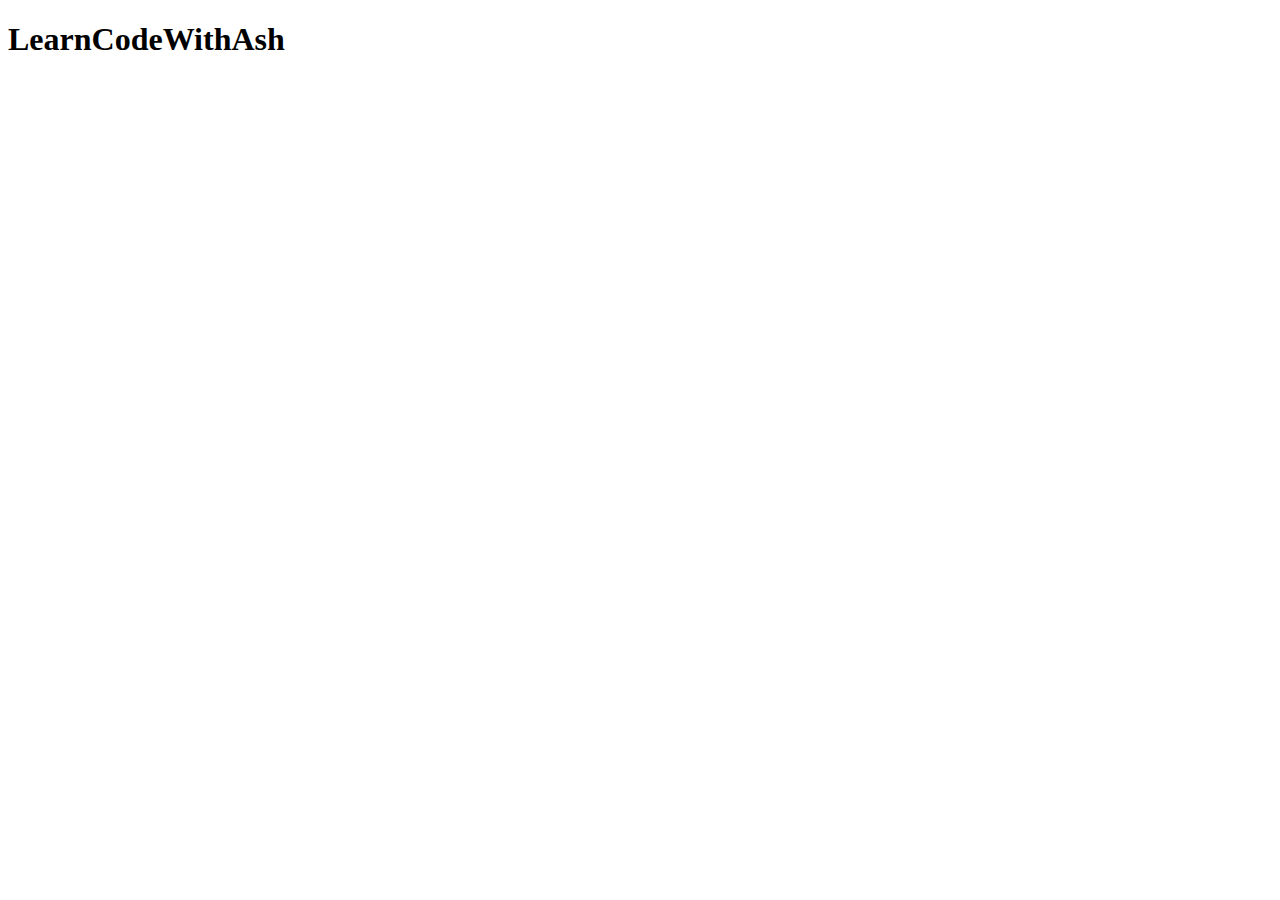
<file: 04-DOM/01-dom/index.html>
<!DOCTYPE html>
<html lang="en">
<head>
    <meta charset="UTF-8">
    <meta http-equiv="X-UA-Compatible" content="IE=edge">
    <meta name="viewport" content="width=device-width, initial-scale=1.0">
    <title>Document</title>
</head>
<body>
    <div>
        <h1 class="title">LearnCodeWithAsh</h1>
        <!-- var title = document.getElementsByTagName("h1")[0].innerHTML; -->
    </div>
</body>
</html>
</file>
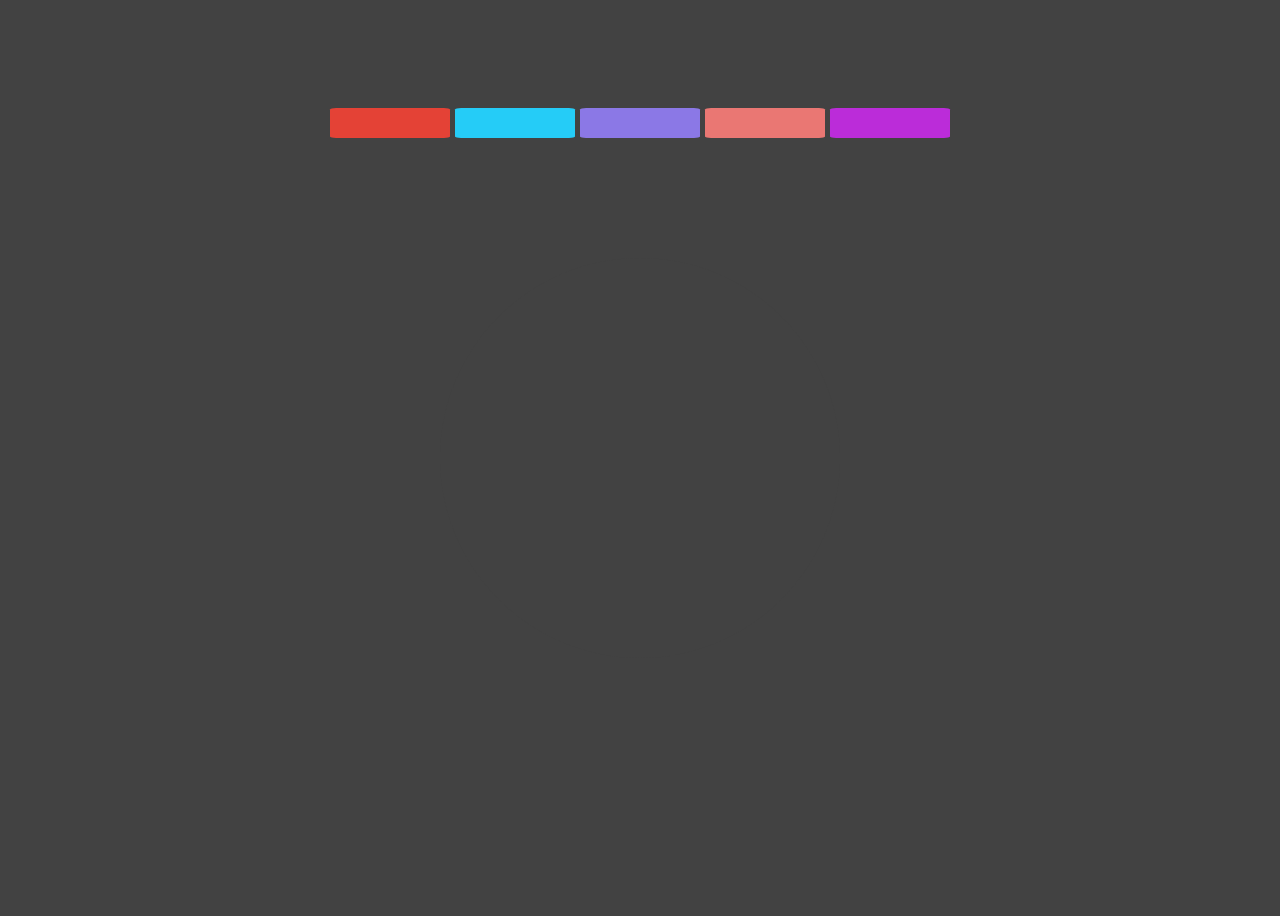
<file: projects/proj2/index.html>
<!DOCTYPE html>
<html lang="en">
  <head>
    <meta charset="UTF-8" />
    <meta name="viewport" content="width=device-width, initial-scale=1.0" />
    <meta http-equiv="X-UA-Compatible" content="ie=edge" />
    <title>LearnCodeOnline</title>
    <link rel="stylesheet" href="./style.css" />
  </head>
  <body>
    <div class="color-hover">
      <div class="color red"></div>
      <div class="color cyan"></div>
      <div class="color violet"></div>
      <div class="color orange"></div>
      <div class="color pink"></div>
    </div>
    <div class="center">
    </div>
    <script src="./script.js"></script>
  </body>
</html>
</file>
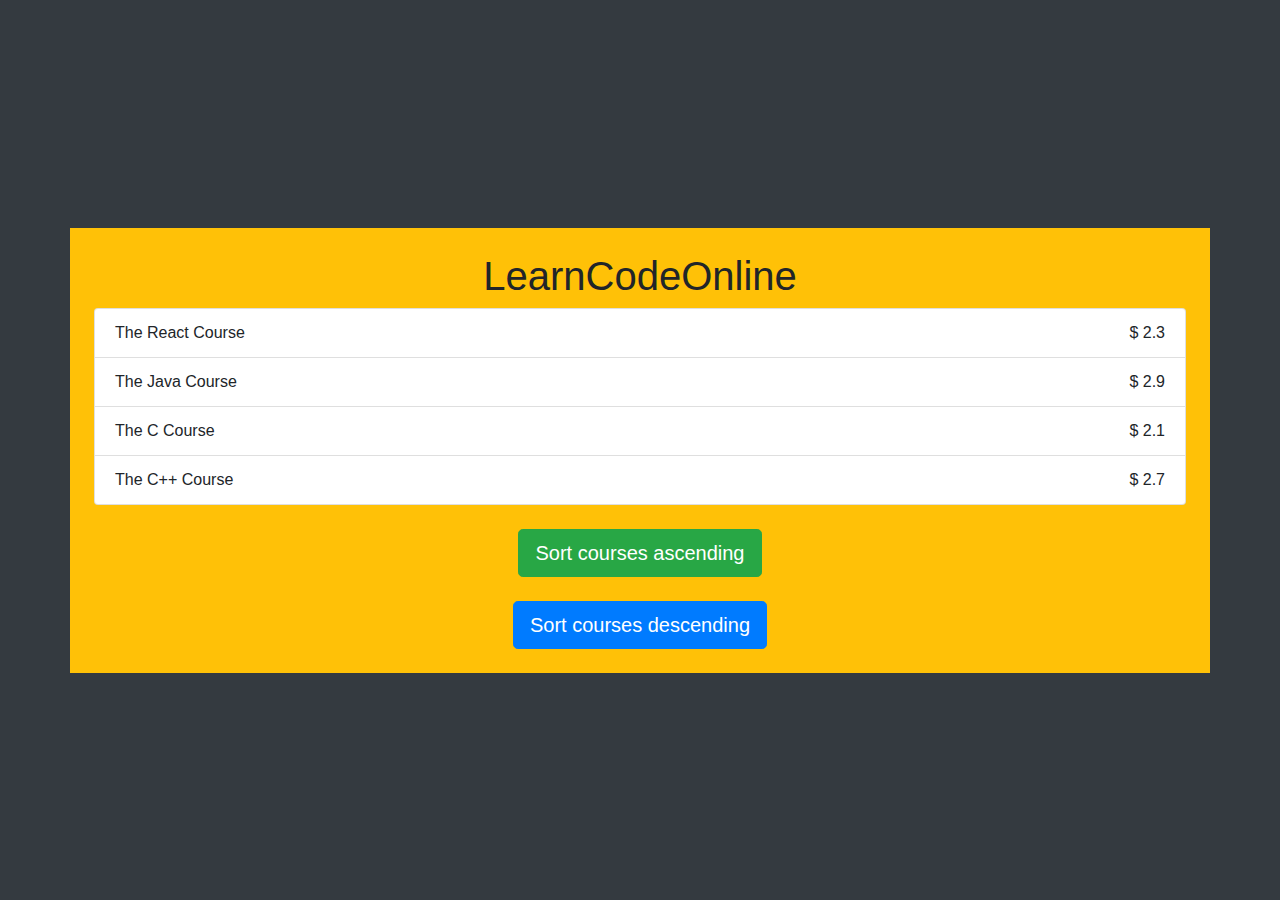
<file: projects/proj3/index.html>
<!DOCTYPE html>
<html lang="en">
  <head>
    <meta charset="UTF-8" />
    <meta name="viewport" content="width=device-width, initial-scale=1.0" />
    <title>LearnCodeOnline</title>
    <link rel="stylesheet" href="./style.css" />
    <link
      rel="stylesheet"
      href="https://stackpath.bootstrapcdn.com/bootstrap/4.4.1/css/bootstrap.min.css"
    />
  </head>
  <body class="bg-dark">
    <div class="container bg-warning p-4">
      <!-- Below is an HTML element -->
      <h1 class="text-center">
        <!-- Below is a text node -->
        LearnCodeOnline
      </h1>
       <ul class="list-group">
        <!-- <li class="list-group-item">
          Javascript course<span class="float-right">$2.1</span>
        </li> -->
      </ul>
      <button
        type="button"
        class="btn btn-success btn-lg mt-4 mx-auto d-block sort-btn asc"
      >
        Sort courses ascending
      </button>
      <button
        type="button"
        class="btn btn-primary btn-lg mt-4 mx-auto d-block sort-btn desc"
      >
        Sort courses descending
      </button>
    </div>

    <script src="./script.js"></script>
  </body>
</html>
</file>
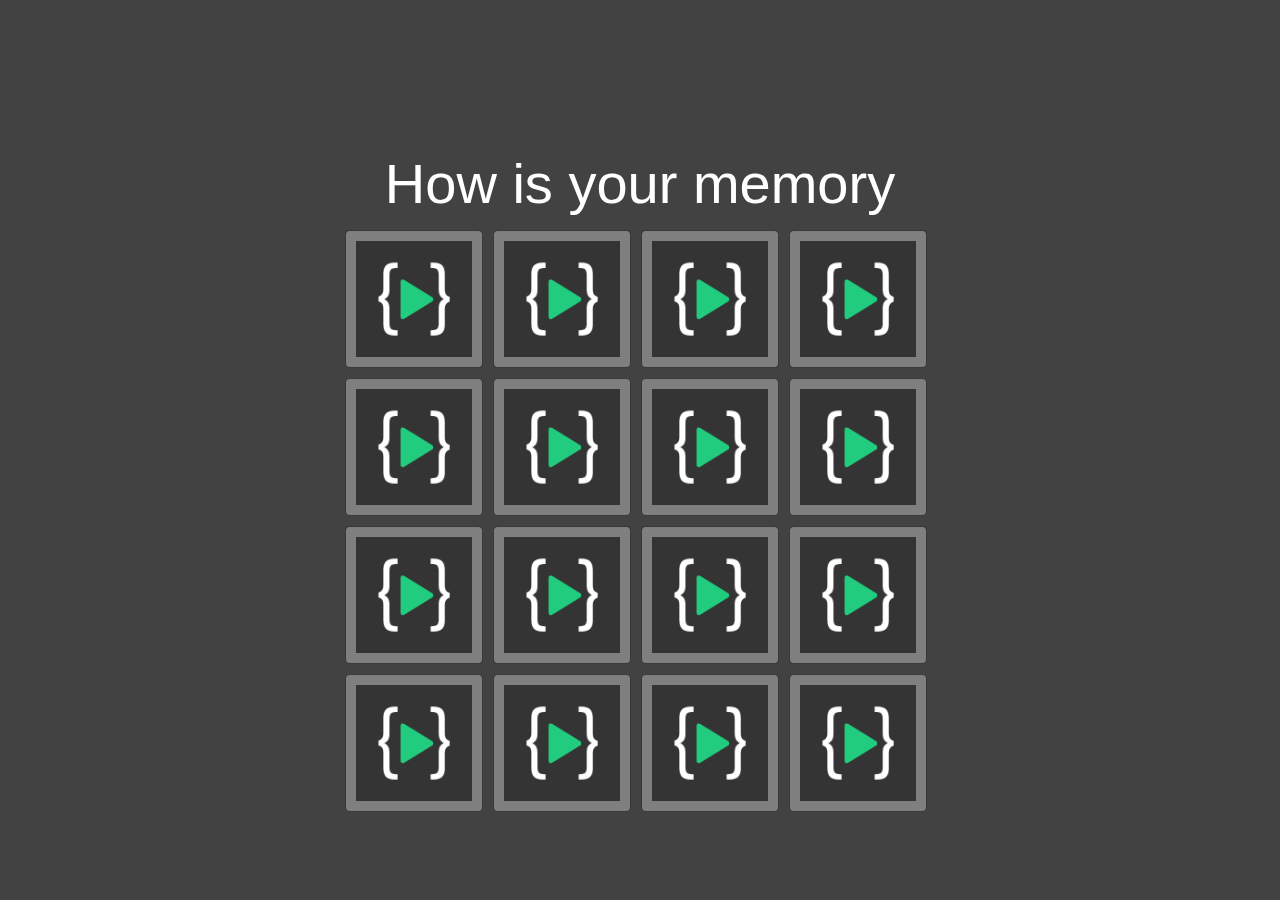
<file: projects/smiley game/proj4/index.html>
<!DOCTYPE html>
<html>
  <head>
    <meta charset="UTF-8" />
    <title>LearnCodeOnline</title>
    <link rel="icon" href="lco.png" sizes="16x16" type="image/png" />
    <link
      rel="stylesheet"
      href="https://stackpath.bootstrapcdn.com/bootstrap/4.5.0/css/bootstrap.min.css"
    />
    <link rel="stylesheet" href="styles.css" />
  </head>
  <body>
    <div class="gameContainer">
      <div class="container">
        <h1 class="text-center text-white display-4">How is your memory</h1>
      </div>
      <div class="card" data-image="evilface">
        <img src="evilface.png" class="front flip" alt="evilface" />
        <img src="lco.png" class="back" alt="lco" />
      </div>
      <div class="card" data-image="evilface">
        <img src="evilface.png" class="front" alt="evilface" />
        <img src="lco.png" class="back" alt="lco" />
      </div>
      <div class="card" data-image="angryface">
        <img src="angryface.png" class="front" alt="angryface" />
        <img src="lco.png" class="back" alt="lco" />
      </div>
      <div class="card" data-image="angryface">
        <img src="angryface.png" class="front" alt="angryface" />
        <img src="lco.png" class="back" alt="lco" />
      </div>
      <div class="card" data-image="coolface">
        <img src="coolface.png" class="front" alt="coolface" />
        <img src="lco.png" class="back" alt="lco" />
      </div>
      <div class="card" data-image="coolface">
        <img src="coolface.png" class="front" alt="coolface" />
        <img src="lco.png" class="back" alt="lco" />
      </div>
      <div class="card" data-image="feverface">
        <img src="feverface.png" class="front" alt="feverface" />
        <img src="lco.png" class="back" alt="feverface" />
      </div>
      <div class="card" data-image="feverface">
        <img src="feverface.png" class="front" alt="feverface" />
        <img src="lco.png" class="back" alt="feverface" />
      </div>
      <div class="card" data-image="vomitface">
        <img src="vomitface.png" class="front" alt="vomitface" />
        <img src="lco.png" class="back" alt="vomitface" />
      </div>
      <div class="card" data-image="vomitface">
        <img src="vomitface.png" class="front" alt="vomitface" />
        <img src="lco.png" class="back" alt="lco" />
      </div>
      <div class="card" data-image="sneezeface">
        <img src="sneezeface.png" class="front" alt="sneezeface" />
        <img src="lco.png" class="back" alt="lco" />
      </div>
      <div class="card" data-image="sneezeface">
        <img src="sneezeface.png" class="front" alt="sneezeface" />
        <img src="lco.png" class="back" alt="lco" />
      </div>
      <div class="card" data-image="mindblownface">
        <img src="mindblownface.png" class="front" alt="mindblownface" />
        <img src="lco.png" class="back" alt="lco" />
      </div>
      <div class="card" data-image="mindblownface">
        <img src="mindblownface.png" class="front" alt="mindblownface" />
        <img src="lco.png" class="back" alt="lco" />
      </div>
      <div class="card" data-image="thinkingface">
        <img src="thinkingface.png" class="front" alt="thinkingface" />
        <img src="lco.png" class="back" alt="lco" />
      </div>
      <div class="card" data-image="thinkingface">
        <img src="thinkingface.png" class="front" alt="thinkingface" />
        <img src="lco.png" class="back" alt="lco" />
      </div>
    </div>
    <script src="index.js"></script>
  </body>
</html>
</file>
<file: projects/proj2/style.css>
body {
  background: rgb(66, 66, 66);
  min-height: 100vh;
  display: flex;
  justify-content: center;
  align-items: center;
  position: relative;
}
.red {
  background: #e44236;
  margin-right: 5px;
}
.cyan {
  background: #25ccf7;
  margin-right: 5px;
}
.violet {
  background: #8b78e6;
  margin-right: 5px;
}
.orange {
  background: #ea7773;
  margin-right: 5px;
}
.pink {
  background: #bb2cd9;
}

.center {
  min-width: 400px;
  height: 400px;
  background: rgb(66, 66, 66);
  border-radius: 100%;
  transition: 0.2s ease-in-out all;
}

.color-hover {
  position: absolute;
  top: 10%;
  bottom: 0;
  left: 50%;
  transform: translateX(-50%);
  padding: 10px;
  display: flex;
  justify-content: center;
  flex-direction: row;
}
.text {
  padding: 10px;
  color: #ffffff;
}
.color {
  width: 120px;
  height: 30px;
  border-radius: 5%;
  margin-bottom: 30px;
}
.color:hover {
  cursor: pointer;
}
.color:last-child {
  margin-bottom: 0;
}
</file>
<file: projects/proj3/style.css>
body {
  background-color: rgb(66, 66, 66);
  display: flex;
  justify-content: center;
  align-items: center;
  min-height: 100vh;
}
</file>
<file: projects/smiley game/proj4/styles.css>
* {
  margin: 0;
  padding: 0;
  box-sizing: border-box;
}

body {
  height: 100vh;
  background-color: rgb(66, 66, 66);
  display: flex;
}

.gameContainer {
  width: 600px;
  height: 600px;
  margin: auto;
  display: flex;
  flex-wrap: wrap;
  perspective: 1000px;
}

.card {
  width: 23%;
  height: 23%;
  margin: 5px;
  position: relative;
  transform-style: preserve-3d;
  transition: transform 0.3s;
  cursor: pointer;
  background-color: transparent;
}

.card:active {
  transform: scale(0.95);
  transition: transform 0.2s ease-in-out;
}

.card.flip {
  transform: rotateY(180deg);
  cursor: pointer;
}

.front,
.back {
  background-color: #807f7f;
  width: 100%;
  height: 100%;
  padding: 10px;
  border-radius: 4px;
  position: absolute;
  backface-visibility: hidden;
}

.front {
  transform: rotateY(180deg);
}
</file>
